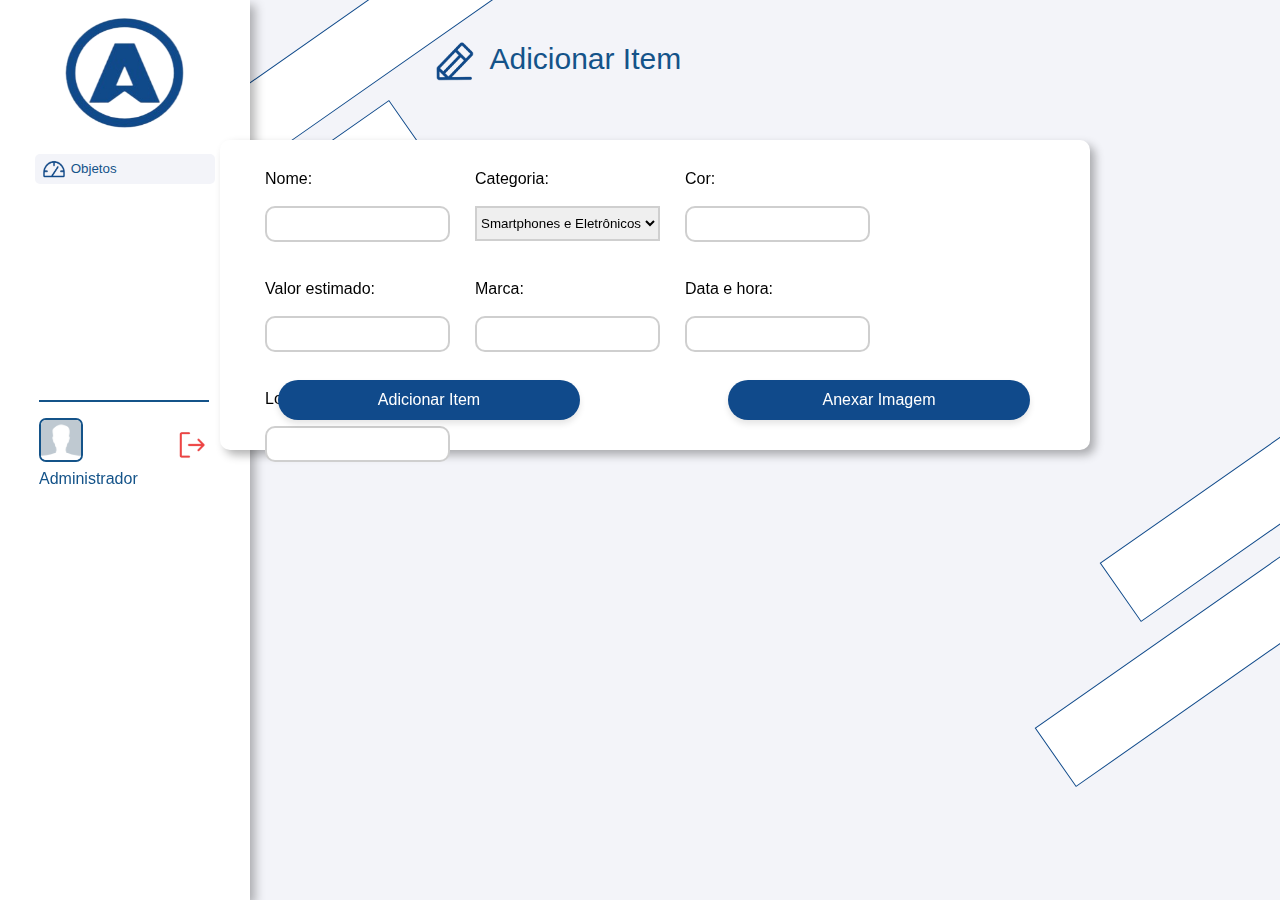
<file: CadastroItem.html>
<!DOCTYPE html>
<html lang="PT-BR">
<head>
    <meta charset="UTF-8">
    <meta name="viewport" content="width=device-width, initial-scale=1.0">
    <title>Home</title>
    <link rel="stylesheet" type="text/css" href="CadastroItem.css" media="screen" />
</head>
<body>    
    <div class="retangulo1"></div>
    <div class="retangulo2"></div>
    <div class="container">
        <div class="retangulo3"></div>
        <div class="retangulo4"></div>
    </div>
    <div class="nav">
        <a href="Home.html">
            <img src="Imagens/Achese3.png" class="divImagemLogo">
        </a>
       <button class="botObjetos"><img src="Imagens/icone.png" class="icone"> Objetos</button>
       <br><br><br><br><br><br><br><br><br><br><br><br><br>
       <div class="retangulo5"></div>
       <br>
       <img src="Imagens/fotoadmin.PNG" class="fotoadmin"> <img src="Imagens/iconsair.png" class="iconsair" alt="sair">
       <br><br>
       <p class="Administrador">Administrador</p>
    </div>
    <div class="textoPag">
        <button class="botaoInvisivel"><img src="Imagens/lapis.png" class="icone2">&nbsp Adicionar Item</button>
    </div>
    
    

    <div class="galeria">
        <Form>
            <div class="Form">
                Nome: <br><br>
                <input type="text" class="FormCriarItem"><br>
            </div>
            <div class="Form">
                Categoria: <br><br>
                <Select class="FormDropDawn">
                    <option value="Smartphones e eletrônicos">Smartphones e Eletrônicos</option>
                    <option value="Materiais e mochilas">Materiais e mochilas</option>
                    <option value="Copos e garrafas">Copos e garrafas</option>
                    <option value="Acessórios">Acessórios</option>
                    <option value="Roupas">Roupas</option>
                    <option value="Carregadores e cabos">Materiais e mochilas</option>
                    <option value="Documentos">Documentos</option>
                    <option value="Outros">Outros</option>

                </Select>
            </div>
            <div class="Form">
                Cor: <br><br>
                <input type="text" class="FormCriarItem"><br>
            </div>
            <div class="Form">
                Valor estimado: <br><br>
                <input type="text" class="FormCriarItem"><br>
            </div>
            <div class="Form">
                Marca: <br><br>
                <input type="text" class="FormCriarItem"><br>
            </div>
            <div class="Form">
                Data e hora: <br><br>
                <input type="datetime" class="FormCriarItem"><br>
            </div>
            <div class="Form">
                Local encontrado: <br><br>
                <input type="text" class="FormCriarItem"><br>
            </div>
        </Form>
    </div>
    <div class="imagemm">
        <a href="" class="botaoimagem">Anexar Imagem</a>
        </div>
    <div class="itemm">
        <a href="Concluido.html" class="botaoitem">Adicionar Item</a>
        </div>
    
    
    
    
</body>
</html>
</file>
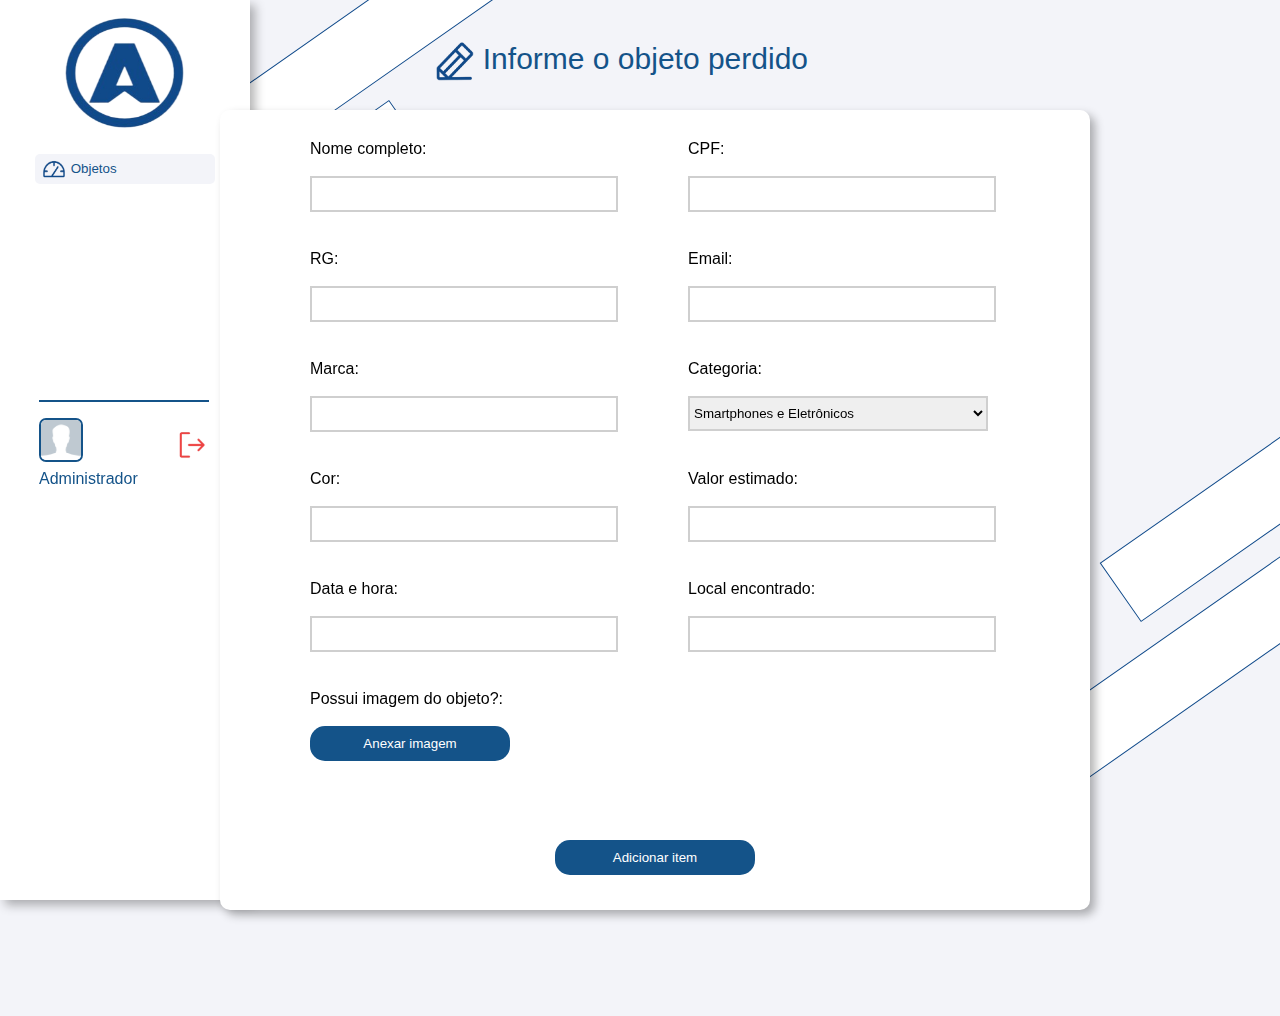
<file: CadastroUsuario.html>
<!DOCTYPE html>
<html lang="PT-BR">
<head>
    <meta charset="UTF-8">
    <meta name="viewport" content="width=device-width, initial-scale=1.0">
    <title>Home</title>
    <link rel="stylesheet" type="text/css" href="CadastroUsuario.css" media="screen" />
</head>
<body>    
    <div class="retangulo1"></div>
    <div class="retangulo2"></div>
    <div class="container">
        <div class="retangulo3"></div>
        <div class="retangulo4"></div>
    </div>
    <div class="nav">
        <a href="Home.html">
            <img src="Imagens/Achese3.png" class="divImagemLogo">
        </a>
       <button class="botObjetos"><img src="Imagens/icone.png" class="icone"> Objetos</button>
       <br><br><br><br><br><br><br><br><br><br><br><br><br>
       <div class="retangulo5"></div>
       <br>
       <img src="Imagens/fotoadmin.PNG" class="fotoadmin"> <img src="Imagens/iconsair.png" class="iconsair" alt="sair">
       <br><br>
       <p class="Administrador">Administrador</p>
    </div>
    <div class="textoPag">
        <button class="botaoInvisivel"><img src="Imagens/lapis.png" class="icone2">&nbspInforme o objeto perdido</button>
    </div>
    
    

    <div class="galeria">
        <Form>
            <div class="Form">
                Nome completo: <br><br>
                <input type="text" class="FormCriarItem"><br>
            </div>
            <div class="Form">
                CPF: <br><br>
                <input type="text" class="FormCriarItem"><br>
            </div>
            <div class="Form">
                RG: <br><br>
                <input type="text" class="FormCriarItem"><br>
            </div>
            <div class="Form">
                Email: <br><br>
                <input type="text" class="FormCriarItem"><br>
            </div>
            <div class="Form">
                Marca: <br><br>
                <input type="text" class="FormCriarItem"><br>
            </div>
            <div class="Form">
                Categoria: <br><br>
                <Select class="FormDropDawn">
                    <option value="Smartphones e eletrônicos">Smartphones e Eletrônicos</option>
                    <option value="Materiais e mochilas">Materiais e mochilas</option>
                    <option value="Copos e garrafas">Copos e garrafas</option>
                    <option value="Acessórios">Acessórios</option>
                    <option value="Roupas">Roupas</option>
                    <option value="Carregadores e cabos">Materiais e mochilas</option>
                    <option value="Documentos">Documentos</option>
                    <option value="Outros">Outros</option>

                </Select>
            </div>
            <div class="Form">
                Cor: <br><br>
                <input type="text" class="FormCriarItem"><br>
            </div>
            <div class="Form">
                Valor estimado: <br><br>
                <input type="text" class="FormCriarItem"><br>
            </div>
            
            <div class="Form">
                Data e hora: <br><br>
                <input type="datetime" class="FormCriarItem"><br>
            </div>
            <div class="Form">
                Local encontrado: <br><br>
                <input type="text" class="FormCriarItem"><br>
            </div>
            <div class="Form">
                Possui imagem do objeto?: <br><br>
                <button class="AnexarImagem">Anexar imagem</button>
            </div>
        </Form>
        <button class="AdicionarItem">Adicionar item</button>
    </div>
    
    
    
    
    
    
</body>
</html>
</file>
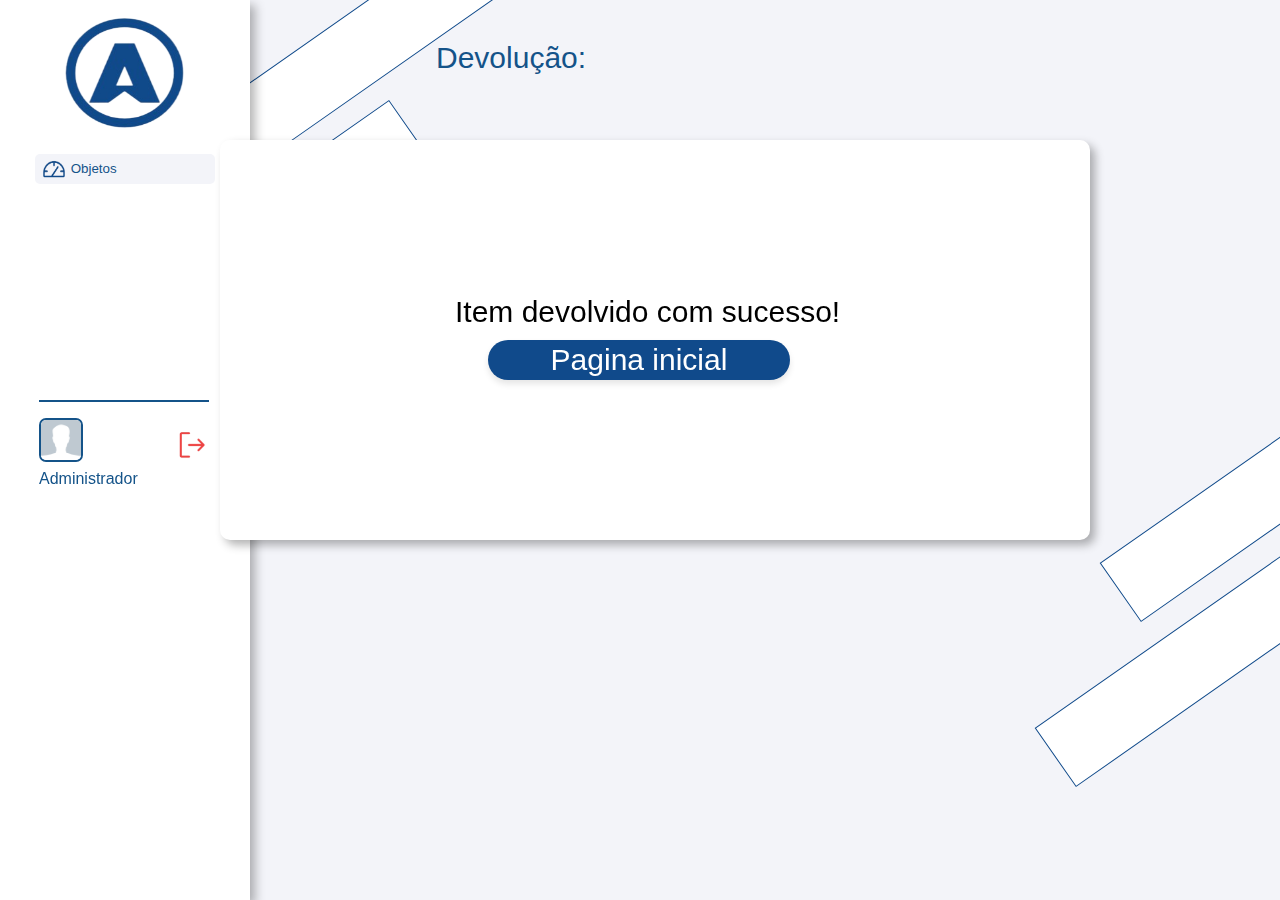
<file: Concluido.html>
<!DOCTYPE html>
<html lang="PT-BR">
<head>
    <meta charset="UTF-8">
    <meta name="viewport" content="width=device-width, initial-scale=1.0">
    <title>Home</title>
    <link rel="stylesheet" type="text/css" href="Concluido.css" media="screen" />
</head>
<body>    
    <div class="retangulo1"></div>
    <div class="retangulo2"></div>
    <div class="container">
        <div class="retangulo3"></div>
        <div class="retangulo4"></div>
    </div>
    <div class="nav">
        <a href="Home.html">
            <img src="Imagens/Achese3.png" class="divImagemLogo">
        </a>
       <button class="botObjetos"><img src="Imagens/icone.png" class="icone"> Objetos</button>
       <br><br><br><br><br><br><br><br><br><br><br><br><br>
       <div class="retangulo5"></div>
       <br>
       <img src="Imagens/fotoadmin.PNG" class="fotoadmin"> <img src="Imagens/iconsair.png" class="iconsair" alt="sair">
       <br><br>
       <p class="Administrador">Administrador</p>
    </div>
    <div class="textoPag">
        <button class="botaoInvisivel">Devolução:</button>
    </div>
    <div class="galeria">
        <p class="labelConcluido"> Item devolvido com sucesso!</p>
        <div class="Homee">
            <a href="Home.html" class="botaohome">Pagina inicial</a>
            </div>
    </div>
    
    
    
    
    
</body>
</html>
</file>
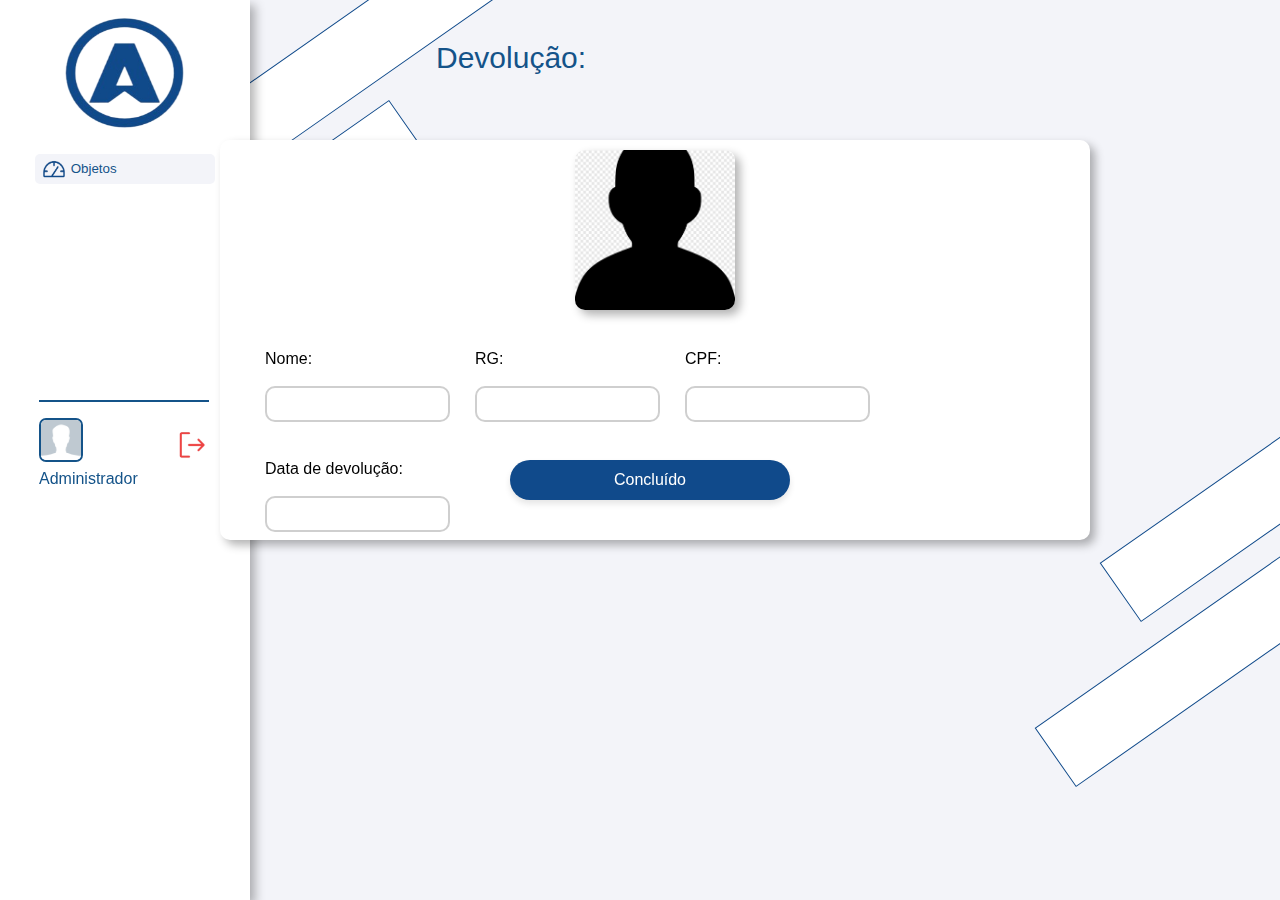
<file: DevolverItem.html>
<!DOCTYPE html>
<html lang="PT-BR">
<head>
    <meta charset="UTF-8">
    <meta name="viewport" content="width=device-width, initial-scale=1.0">
    <title>Home</title>
    <link rel="stylesheet" type="text/css" href="DevolverItem.css" media="screen" />
</head>
<body>    
    <div class="retangulo1"></div>
    <div class="retangulo2"></div>
    <div class="container">
        <div class="retangulo3"></div>
        <div class="retangulo4"></div>
    </div>
    <div class="nav">
        <a href="Home.html">
            <img src="Imagens/Achese3.png" class="divImagemLogo">
        </a>
       <button class="botObjetos"><img src="Imagens/icone.png" class="icone"> Objetos</button>
       <br><br><br><br><br><br><br><br><br><br><br><br><br>
       <div class="retangulo5"></div>
       <br>
       <img src="Imagens/fotoadmin.PNG" class="fotoadmin"> <img src="Imagens/iconsair.png" class="iconsair" alt="sair">
       <br><br>
       <p class="Administrador">Administrador</p>
    </div>
    <div class="textoPag">
        <button class="botaoInvisivel">Devolução:</button>
    </div>
    
    

    <div class="galeria">
        <Form>
            <div class="Form">
                Nome: <br><br>
                <input type="text" class="FormCriarItem"><br>
            </div>
            <div class="Form">
                RG: <br><br>
                <input type="text" class="FormCriarItem"><br>
            </div>
            <div class="Form">
                CPF: <br><br>
                <input type="text" class="FormCriarItem"><br>
            </div>
            <div class="Form">
                Data de devolução: <br><br>
                <input type="text" class="FormCriarItem"><br>
            </div>
        <img src="Imagens/usuario.PNG" class="imagemItem">
        <a href="Concluido.html" class="AnexarImagem">Concluído</button></a>
    </div>
    
    
    
    
    
</body>
</html>
</file>
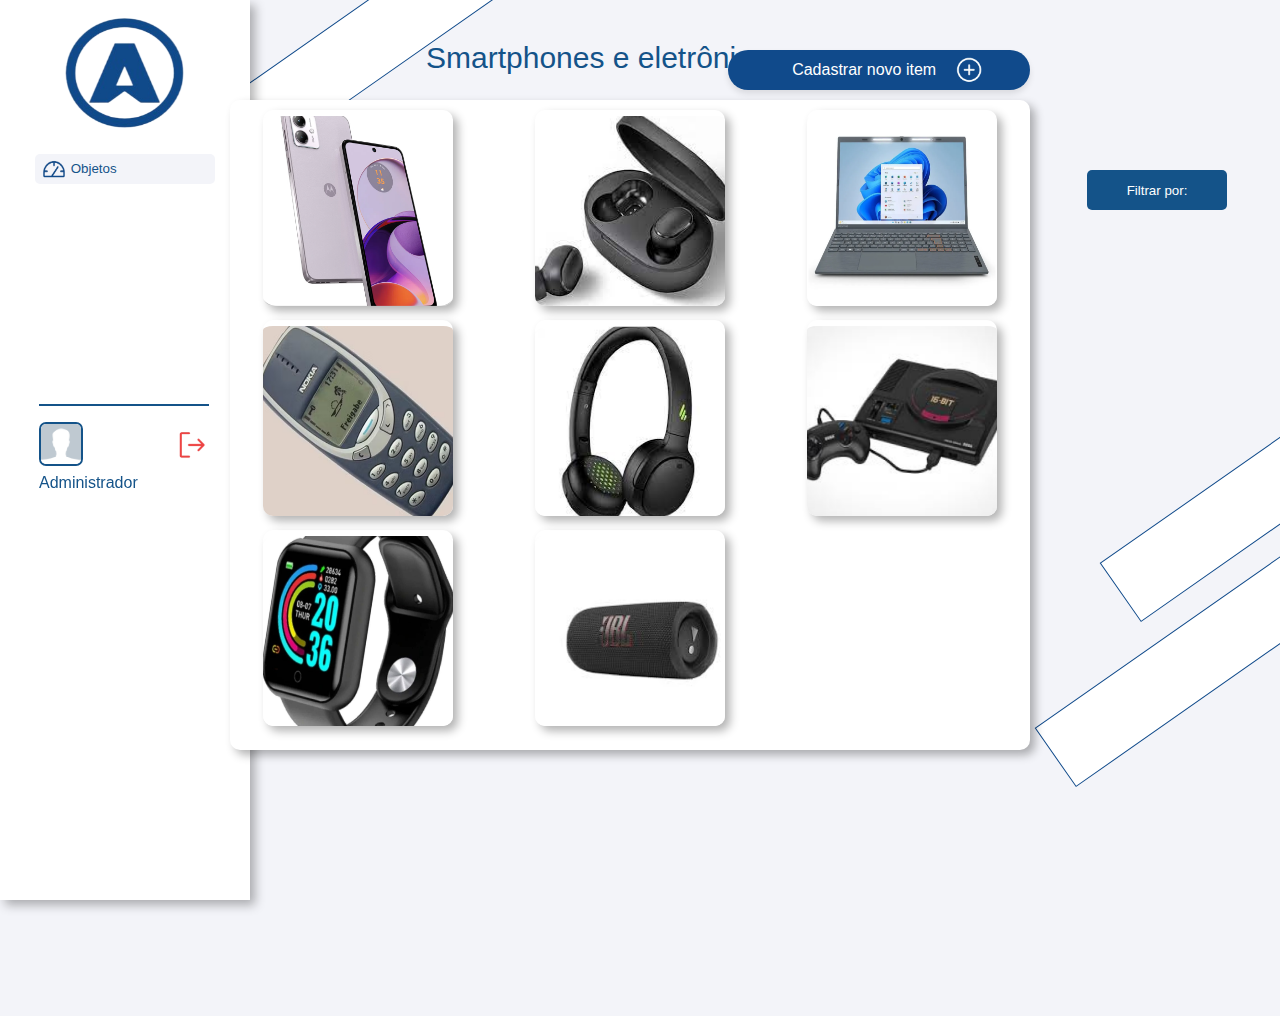
<file: GaleriaItens.html>
<!DOCTYPE html>
<html lang="PT-BR">
<head>
    <meta charset="UTF-8">
    <meta name="viewport" content="width=device-width, initial-scale=1.0">
    <title>Home</title>
    <link rel="stylesheet" type="text/css" href="GaleriaItens.css" media="screen" />
</head>
<body>    
    <div class="retangulo1"></div>
    <div class="retangulo2"></div>
    <div class="container">
        <div class="retangulo3"></div>
        <div class="retangulo4"></div>
    </div>
    <div class="nav">
        <a href="Home.html">
            <img src="Imagens/Achese3.png" class="divImagemLogo">
        </a> 
       <button class="botObjetos"><img src="Imagens/icone.png" class="icone"> Objetos</button>
       <div class="paddingtop">
       <div class="retangulo5"></div>
       <br>
       <img src="Imagens/fotoadmin.PNG" class="fotoadmin"> <img src="Imagens/iconsair.png" class="iconsair" alt="sair">
       <br><br>
       <p class="Administrador">Administrador</p>
        </div>
    </div>
    <div class="textoPag">
        <button class="botaoInvisivel">Smartphones e eletrônicos:</button>
    </div>
    <a href="CadastroItem.html" class="novoItem">&nbsp&nbsp&nbsp&nbspCadastrar novo item &nbsp&nbsp&nbsp<img src="Imagens/icone3.png" class="icone3"></a>
    

    <div class="galeria">
        <a href="VisualizaçãoItem.html">
            <img src="Imagens/Eletronico1.PNG" class="itens">
        </a>
        <a href="VisualizaçãoItem.html">
            <img src="Imagens/Eletronico2.PNG" class="itens">
        </a>
        <a href="VisualizaçãoItem.html">
            <img src="Imagens/Eletronico3.PNG" class="itens">
        </a>
        <a href="VisualizaçãoItem.html">
            <img src="Imagens/Eletronico4.PNG" class="itens">
        </a>
        <a href="VisualizaçãoItem.html">
            <img src="Imagens/Eletronico5.PNG" class="itens">
        </a>
        <a href="VisualizaçãoItem.html">
            <img src="Imagens/Eletronico6.PNG" class="itens">
        </a>
        <a href="VisualizaçãoItem.html">
            <img src="Imagens/Eletronico7.PNG" class="itens">
        </a>
        <a href="VisualizaçãoItem.html">
            <img src="Imagens/Eletronico8.PNG" class="itens">
        </a>
    </div>

    <button class="filtro">Filtrar por:</button>
    
 
    
    
</body>
</html>
</file>
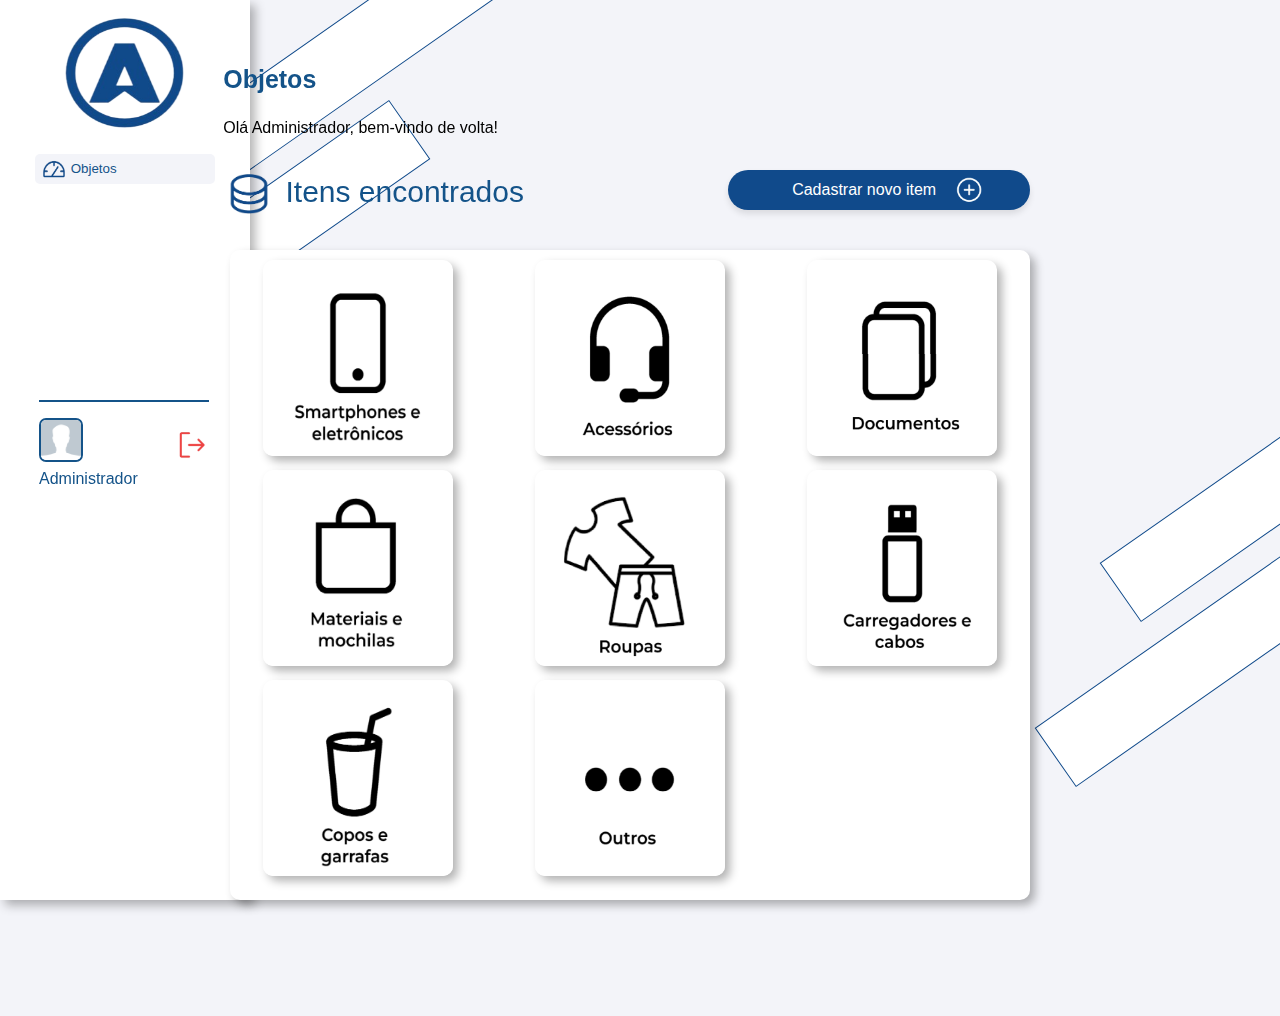
<file: Home.html>
<!DOCTYPE html>
<html lang="PT-BR">
<head>
    <meta charset="UTF-8">
    <meta name="viewport" content="width=device-width, initial-scale=1.0">
    <title>Home</title>
    <link rel="stylesheet" type="text/css" href="Home.css" media="screen" />
</head>
<body>    
    <div class="retangulo1"></div>
    <div class="retangulo2"></div>
    <div class="container">
        <div class="retangulo3"></div>
        <div class="retangulo4"></div>
    </div>
    <div class="nav">
        <a href="Home.html">
            <img src="Imagens/Achese3.png" class="divImagemLogo">
        </a>
       
       <button class="botObjetos"><img src="Imagens/icone.png" class="icone"> Objetos</button>
       <br><br><br><br><br><br><br><br><br><br><br><br><br>
       <div class="retangulo5"></div>
       <br>
       <img src="Imagens/fotoadmin.PNG" class="fotoadmin"> <img src="Imagens/iconsair.png" class="iconsair" alt="sair">
       <br><br>
       <p class="Administrador">Administrador</p>
    </div>
    <div class="textoPag">
        <p class="textoObjetos">
            Objetos
        </p>
        Olá Administrador, bem-vindo de volta!<br><br><br>
        <button class="botaoInvisivel"><img src="Imagens/icone2.png" class="icone2">&nbsp Itens encontrados</button>
    </div>
    <a href="CadastroItem.html" class="novoItem">&nbsp&nbsp&nbsp&nbspCadastrar novo item &nbsp&nbsp&nbsp<img src="Imagens/icone3.png" class="icone3"></a>
    

    <div class="galeria">
        <a href="GaleriaItens.html">
            <img src="Imagens/item1.PNG" class="itens">
        </a>
        <a href="GaleriaItens.html">
            <img src="Imagens/item2.PNG" class="itens">
        </a>
        <a href="GaleriaItens.html">
            <img src="Imagens/item3.PNG" class="itens">
        </a>
        <a href="GaleriaItens.html">
            <img src="Imagens/item4.PNG" class="itens">
        </a>
        <a href="GaleriaItens.html">
            <img src="Imagens/item5.PNG" class="itens">
        </a>
        <a href="GaleriaItens.html">
            <img src="Imagens/item8.PNG" class="itens">
        </a>
        <a href="GaleriaItens.html">
            <img src="Imagens/item7.PNG" class="itens">
        </a>
        <a href="GaleriaItens.html">
            <img src="Imagens/item6.PNG" class="itens">
        </a>

    </div>
    
 
    
    
</body>
</html>
</file>
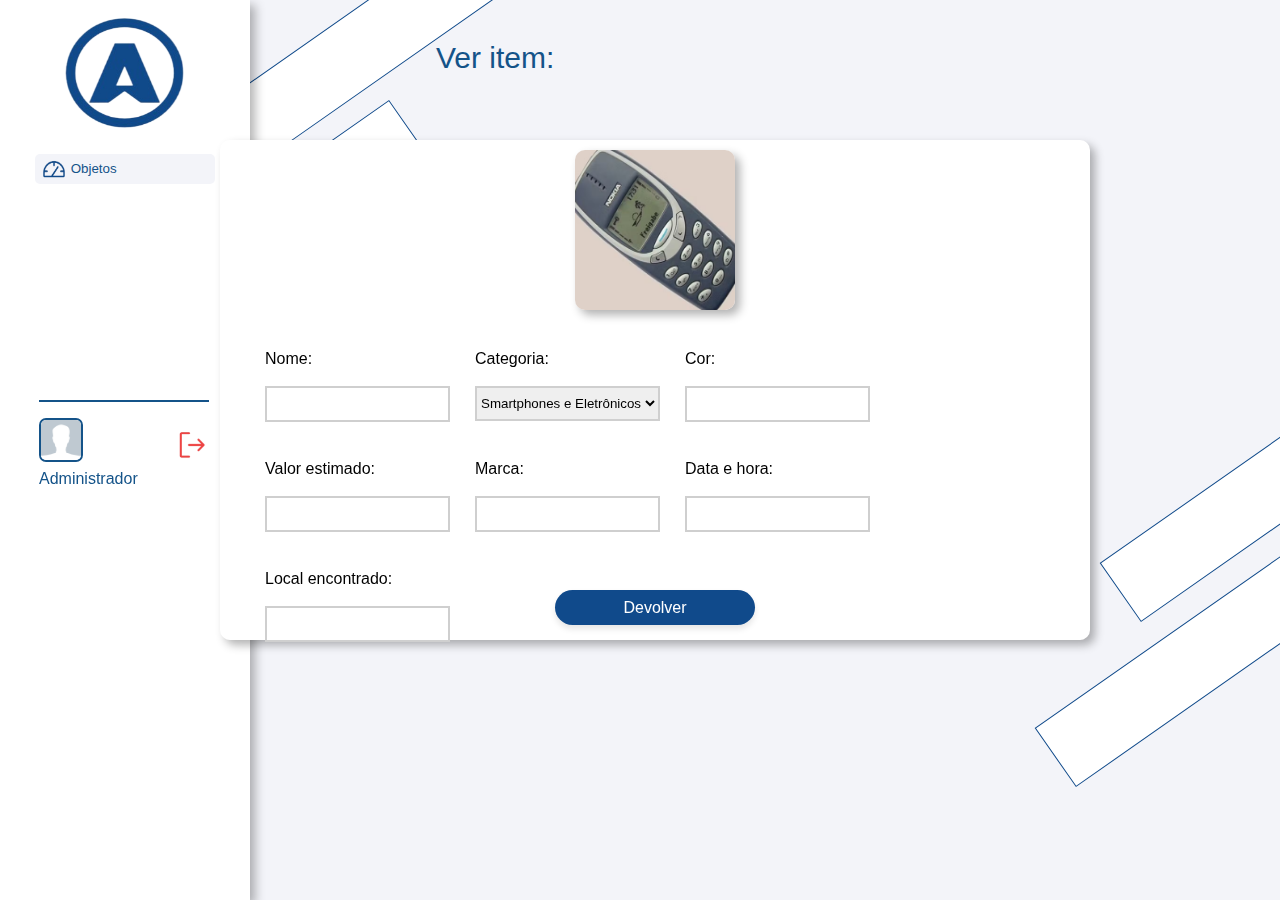
<file: VisualizaçãoItem.html>
<!DOCTYPE html>
<html lang="PT-BR">
<head>
    <meta charset="UTF-8">
    <meta name="viewport" content="width=device-width, initial-scale=1.0">
    <title>Home</title>
    <link rel="stylesheet" type="text/css" href="VisualizaçãoItem.css" media="screen" />
</head>
<body>    
    <div class="retangulo1"></div>
    <div class="retangulo2"></div>
    <div class="container">
        <div class="retangulo3"></div>
        <div class="retangulo4"></div>
    </div>
    <div class="nav">
        <a href="Home.html">
            <img src="Imagens/Achese3.png" class="divImagemLogo">
        </a>
       <button class="botObjetos"><img src="Imagens/icone.png" class="icone"> Objetos</button>
       <br><br><br><br><br><br><br><br><br><br><br><br><br>
       <div class="retangulo5"></div>
       <br>
       <img src="Imagens/fotoadmin.PNG" class="fotoadmin"> <img src="Imagens/iconsair.png" class="iconsair" alt="sair">
       <br><br>
       <p class="Administrador">Administrador</p>
    </div>
    <div class="textoPag">
        <button class="botaoInvisivel"> Ver item:</button>
    </div>
    
    

    <div class="galeria">
        <Form>
            <div class="Form">
                Nome: <br><br>
                <input type="text" class="FormCriarItem"><br>
            </div>
            <div class="Form">
                Categoria: <br><br>
                <Select class="FormDropDawn">
                    <option value="Smartphones e eletrônicos">Smartphones e Eletrônicos</option>
                    <option value="Materiais e mochilas">Materiais e mochilas</option>
                    <option value="Copos e garrafas">Copos e garrafas</option>
                    <option value="Acessórios">Acessórios</option>
                    <option value="Roupas">Roupas</option>
                    <option value="Carregadores e cabos">Materiais e mochilas</option>
                    <option value="Documentos">Documentos</option>
                    <option value="Outros">Outros</option>

                </Select>
            </div>
            <div class="Form">
                Cor: <br><br>
                <input type="text" class="FormCriarItem"><br>
            </div>
            <div class="Form">
                Valor estimado: <br><br>
                <input type="text" class="FormCriarItem"><br>
            </div>
            <div class="Form">
                Marca: <br><br>
                <input type="text" class="FormCriarItem"><br>
            </div>
            <div class="Form">
                Data e hora: <br><br>
                <input type="datetime" class="FormCriarItem"><br>
            </div>
            <div class="Form">
                Local encontrado: <br><br>
                <input type="text" class="FormCriarItem"><br>
            </div>
        </Form>
        <img src="Imagens/Eletronico2.PNG" class="imagemItem">
        <a href="DevolverItem.html" class="AnexarImagem">Devolver</a>
    </div>
    
    
    
    
    
</body>
</html>
</file>
<file: CadastroItem.css>
body {
    background-color: rgba(243, 244, 249, 1);
    overflow-x: hidden;
    overflow-y: hidden;
    font-family: "Montserrat", sans-serif;
  }
.imagemLogo {
    height: 200px;
    width: 300px;

}

.divImagemLogo{
    height: 150px;
    width: 250px;


}


.retangulo1 {
    width: 70px; 
    height: 500px; 
    background-color: white; 
    transform: rotate(235deg);
    position: absolute;
    border: 1px;
    border-style: solid;
    border-color: rgb(16, 74, 139);
    top: -150px;
    left: 250px;
}
.retangulo2{
    width: 70px; 
    height: 300px; 
    background-color: white; 
    transform: rotate(235deg);
    position: absolute;
    border: 1px;
    border-style: solid;
    border-color: rgb(16, 74, 139);
    top:65px;
    left: 250px;

}
.logo2{
    position: absolute;
    top: 0;
    right: 0;
    width: 150px;
}
.ImagemNome{
    width: 150px;
}

.ret1{
    background-color: rgb(122, 122, 128);
    width: 70px;
    height: 2px;
    top: 310px;
    
    position: absolute;
}
.ret2{
    background-color: rgb(122, 122, 128);
    width: 70px;
    height: 2px;
    top: 310px;
    left: 232px;
    position: absolute;
}

.retangulo3{
    width: 70px; 
    height: 300px; 
    background-color: white; 
    transform: rotate(235deg);
    position: absolute;
    border: 1px;
    border-style: solid;
    border-color: rgb(16, 74, 139);
    top:355px;
    right: 0;

}
.retangulo4{
    width: 70px; 
    height: 300px; 
    background-color: white; 
    transform: rotate(235deg);
    position: absolute;
    border: 1px;
    border-style: solid;
    border-color: rgb(16, 74, 139);
    top:520px;
    right: 65px;
}

.nav{
    position: fixed;
    top: 0;
    left: 0;
    height: 100vh; /* Altura igual à altura da viewport */
    width: 250px; /* Largura do retângulo */
    background-color: white;
    text-align: center;
    box-shadow: 5px 5px 10px rgba(0, 0, 0, 0.3);
    align-items: center;
}
.botObjetos{
    width: 180px;
    border-radius: 5px;
    height: 30px;
    text-align: left;
    background-color: rgba(243, 244, 249, 1);
    color: rgb(20, 83, 137);
    cursor: pointer;
    border: none;
    
}
.icone{
    height: 20px;
    width: 26px;
    vertical-align: middle;
}
.textoPag{
    top: 40px;
    left: 430px;
    position: absolute;
}

.textoObjetos{
    font-size: 25px;
    color: rgb(20, 83, 137);
    font-weight:600;
}
.icone2{
    height: 40px;
    vertical-align: middle;
}
.botaoInvisivel{
    border-radius: 5px;
    height: 30px;
    text-align: left;
    background-color: rgba(243, 244, 249, 1);
    color: rgb(20, 83, 137);
    border: none;
    font-size: 30px;
    background-color: rgba(0, 0, 0,0);
}
.botaoimagem {
    right: 250px;
    height: 35px;
    position: absolute;
    top: 380px;
    background-color: rgb(16, 74, 139);
    width: 302px;
    height: 40px;
    color: white;
    display: flex;
    align-items: center;
    justify-content: center;
    text-align: none;
    border-radius: 20px; /* Arredonda as bordas do botão */
    box-shadow: 0px 4px 6px rgba(0, 0, 0, 0.1); /* Adiciona sombra ao botão */
    transition: all 0.3s ease; /* Adiciona uma transição suave */
    text-decoration: none;
    cursor: pointer;
}
/* Efeito de hover */

.botaoimagem:hover {
    background-color: #82a5c5; /* Altera a cor de fundo quando o cursor passa por cima */
}

/* Efeito de clique */
.botaoimagem:active {
    background-color: #00060c; /* Altera a cor de fundo quando o botão é clicado */
}
.icone3{
    height: 30px;
    vertical-align: middle
}
.galeria{
    position: absolute;
    background-color: white;
    right: 190px;
    width: 870px;
    height: 310px;
    top: 140px;
    text-align: left;
    border-radius: 10px;
    box-shadow: 5px 5px 10px rgba(0, 0, 0, 0.3);
}
.itens{
    width: 190px;
    height: 190px;
    border-radius: 10px;
    box-shadow: 5px 5px 10px rgba(0, 0, 0, 0.3);
    padding-top: 6px;
    cursor: pointer;
    margin-top: 10px;
}
.retangulo5{
    height: 2px;
    background-color:  rgb(20, 83, 137);
    width: 170px;
    left: 39px;
    position: fixed;
    
}
.fotoadmin{
    border-radius: 7px;
    height: 40px;
    width: 40px;
    border: 2px solid rgb(20, 83, 137);
    position: fixed;
    left: 39px;
}
.iconsair{
    position: fixed;
    top: 430px;
    height: 30px;
    width: 30px;
    cursor: pointer;
    left: 177px;

}
.Administrador{
    position: fixed;
    left: 39px;
    color:  rgb(20, 83, 137);
}
.Form{
    padding-left: 25px;
    padding-top: 10px;
    height: 100px;
}
.FormCriarItem{
    height: 30px;
    border-radius: 10px;
}
Form{
    display: flex;
    flex-direction: row;
    flex-wrap: wrap;
    padding: 20px;
}
.FormDropDawn{
    height: 35px;
    border: 2px solid rgb(207, 207, 207);
}
input{
    border: 2px solid rgb(207, 207, 207);
}
.botaoitem {
    right: 700px;
    height: 35px;
    position: absolute;
    top: 380px;
    background-color: rgb(16, 74, 139);
    width: 302px;
    height: 40px;
    color: white;
    display: flex;
    align-items: center;
    justify-content: center;
    text-align: none;
    border-radius: 20px; /* Arredonda as bordas do botão */
    box-shadow: 0px 4px 6px rgba(0, 0, 0, 0.1); /* Adiciona sombra ao botão */
    transition: all 0.3s ease; /* Adiciona uma transição suave */
    text-decoration: none;
    cursor: pointer;
}
/* Efeito de hover */

.botaoitem:hover {
    background-color: #82a5c5; /* Altera a cor de fundo quando o cursor passa por cima */
}

/* Efeito de clique */
.botaoitem:active {
    background-color: #00060c; /* Altera a cor de fundo quando o botão é clicado */
}
</file>
<file: CadastroUsuario.css>
body {
    background-color: rgba(243, 244, 249, 1);
    overflow-x: hidden;
    font-family: "Montserrat", sans-serif;
    height: 1000px;
  }
.imagemLogo {
    height: 200px;
    width: 300px;

}

.divImagemLogo{
    height: 150px;
    width: 250px;
}
.retangulo1 {
    width: 70px; 
    height: 500px; 
    background-color: white; 
    transform: rotate(235deg);
    position: absolute;
    border: 1px;
    border-style: solid;
    border-color: rgb(16, 74, 139);
    top: -150px;
    left: 250px;
}
.retangulo2{
    width: 70px; 
    height: 300px; 
    background-color: white; 
    transform: rotate(235deg);
    position: absolute;
    border: 1px;
    border-style: solid;
    border-color: rgb(16, 74, 139);
    top:65px;
    left: 250px;
}
.logo2{
    position: absolute;
    top: 0;
    right: 0;
    width: 150px;
}
.ImagemNome{
    width: 150px;
}
.ret1{
    background-color: rgb(122, 122, 128);
    width: 70px;
    height: 2px;
    top: 310px;
    
    position: absolute;
}
.ret2{
    background-color: rgb(122, 122, 128);
    width: 70px;
    height: 2px;
    top: 310px;
    left: 232px;
    position: absolute;
}
.retangulo3{
    width: 70px; 
    height: 300px; 
    background-color: white; 
    transform: rotate(235deg);
    position: absolute;
    border: 1px;
    border-style: solid;
    border-color: rgb(16, 74, 139);
    top:355px;
    right: 0;
}
.retangulo4{
    width: 70px; 
    height: 300px; 
    background-color: white; 
    transform: rotate(235deg);
    position: absolute;
    border: 1px;
    border-style: solid;
    border-color: rgb(16, 74, 139);
    top:520px;
    right: 65px;
}

.nav{
    position: fixed;
    top: 0;
    left: 0;
    height: 100vh; /* Altura igual à altura da viewport */
    width: 250px; /* Largura do retângulo */
    background-color: white;
    text-align: center;
    box-shadow: 5px 5px 10px rgba(0, 0, 0, 0.3);
    align-items: center;
}
.botObjetos{
    width: 180px;
    border-radius: 5px;
    height: 30px;
    text-align: left;
    background-color: rgba(243, 244, 249, 1);
    color: rgb(20, 83, 137);
    cursor: pointer;
    border: none;
    
}
.icone{
    height: 20px;
    width: 26px;
    vertical-align: middle;
}
.textoPag{
    top: 40px;
    left: 430px;
    position: absolute;
}

.textoObjetos{
    font-size: 25px;
    color: rgb(20, 83, 137);
    font-weight:600;
}
.icone2{
    height: 40px;
    vertical-align: middle;
}
.botaoInvisivel{
    border-radius: 5px;
    height: 30px;
    text-align: left;
    background-color: rgba(243, 244, 249, 1);
    color: rgb(20, 83, 137);
    border: none;
    font-size: 30px;
    background-color: rgba(0, 0, 0,0);
}
.AnexarImagem{
    height: 35px;
    position: absolute;
    width: 200px;
    border-radius: 15px;
    color: white;
    background-color:  rgb(20, 83, 137);
    border: none;
    cursor: pointer;
    text-align: center;


}
.icone3{
    height: 30px;
    vertical-align: middle
}
.galeria{
    position: absolute;
    background-color: white;
    right: 190px;
    width: 870px;
    height: 800px;
    top: 110px;
    text-align: left;
    border-radius: 10px;
    box-shadow: 5px 5px 10px rgba(0, 0, 0, 0.3);
}
.itens{
    width: 190px;
    height: 190px;
    border-radius: 10px;
    box-shadow: 5px 5px 10px rgba(0, 0, 0, 0.3);
    padding-top: 6px;
    cursor: pointer;
    margin-top: 10px;
}
.retangulo5{
    height: 2px;
    background-color:  rgb(20, 83, 137);
    width: 170px;
    left: 39px;
    position: fixed;
    
}
.fotoadmin{
    border-radius: 7px;
    height: 40px;
    width: 40px;
    border: 2px solid rgb(20, 83, 137);
    position: fixed;
    left: 39px;
}
.iconsair{
    position: fixed;
    top: 430px;
    height: 30px;
    width: 30px;
    cursor: pointer;
    left: 177px;

}
.Administrador{
    position: fixed;
    left: 39px;
    color:  rgb(20, 83, 137);
}
.Form{
    padding-left: 70px;
    padding-top: 10px;
    height: 100px;
}
.FormCriarItem{
    height: 30px;
    width: 300px;
}
Form{
    display: flex;
    flex-direction: row;
    flex-wrap: wrap;
    padding: 20px;
}
.FormDropDawn{
    width: 300px;
    height: 35px;
    border: 2px solid rgb(207, 207, 207);
}
input{
    border: 2px solid rgb(207, 207, 207);
}
.AdicionarItem{
    left: 335px;
    height: 35px;
    position: absolute;
    width: 200px;
    top: 730px;
    border-radius: 15px;
    color: white;
    background-color:  rgb(20, 83, 137);
    border: none;
    cursor: pointer;
    text-align: center;
}
</file>
<file: Concluido.css>
body {
    background-color: rgba(243, 244, 249, 1);
    overflow-x: hidden;
    overflow-y: hidden;
    font-family: "Montserrat", sans-serif;
  }
.imagemLogo {
    height: 200px;
    width: 300px;

}

.divImagemLogo{
    height: 150px;
    width: 250px;


}


.retangulo1 {
    width: 70px; 
    height: 500px; 
    background-color: white; 
    transform: rotate(235deg);
    position: absolute;
    border: 1px;
    border-style: solid;
    border-color: rgb(16, 74, 139);
    top: -150px;
    left: 250px;
}
.retangulo2{
    width: 70px; 
    height: 300px; 
    background-color: white; 
    transform: rotate(235deg);
    position: absolute;
    border: 1px;
    border-style: solid;
    border-color: rgb(16, 74, 139);
    top:65px;
    left: 250px;

}
.logo2{
    position: absolute;
    top: 0;
    right: 0;
    width: 150px;
}
.ImagemNome{
    width: 150px;
}

.ret1{
    background-color: rgb(122, 122, 128);
    width: 70px;
    height: 2px;
    top: 310px;
    
    position: absolute;
}
.ret2{
    background-color: rgb(122, 122, 128);
    width: 70px;
    height: 2px;
    top: 310px;
    left: 232px;
    position: absolute;
}

.retangulo3{
    width: 70px; 
    height: 300px; 
    background-color: white; 
    transform: rotate(235deg);
    position: absolute;
    border: 1px;
    border-style: solid;
    border-color: rgb(16, 74, 139);
    top:355px;
    right: 0;

}
.retangulo4{
    width: 70px; 
    height: 300px; 
    background-color: white; 
    transform: rotate(235deg);
    position: absolute;
    border: 1px;
    border-style: solid;
    border-color: rgb(16, 74, 139);
    top:520px;
    right: 65px;
}

.nav{
    position: fixed;
    top: 0;
    left: 0;
    height: 100vh; /* Altura igual à altura da viewport */
    width: 250px; /* Largura do retângulo */
    background-color: white;
    text-align: center;
    box-shadow: 5px 5px 10px rgba(0, 0, 0, 0.3);
    align-items: center;
}
.botObjetos{
    width: 180px;
    border-radius: 5px;
    height: 30px;
    text-align: left;
    background-color: rgba(243, 244, 249, 1);
    color: rgb(20, 83, 137);
    cursor: pointer;
    border: none;
    
}
.icone{
    height: 20px;
    width: 26px;
    vertical-align: middle;
}
.textoPag{
    top: 40px;
    left: 430px;
    position: absolute;
}

.textoObjetos{
    font-size: 25px;
    color: rgb(20, 83, 137);
    font-weight:600;
}
.icone2{
    height: 40px;
    vertical-align: middle;
}
.botaoInvisivel{
    border-radius: 5px;
    height: 30px;
    text-align: left;
    background-color: rgba(243, 244, 249, 1);
    color: rgb(20, 83, 137);
    border: none;
    font-size: 30px;
    background-color: rgba(0, 0, 0,0);
}
.botaohome {
    right: 300px;
    height: 35px;
    position: absolute;
    top: 200px;
    background-color: rgb(16, 74, 139);
    width: 302px;
    height: 40px;
    color: white;
    display: flex;
    align-items: center;
    justify-content: center;
    text-align: none;
    border-radius: 20px; /* Arredonda as bordas do botão */
    box-shadow: 0px 4px 6px rgba(0, 0, 0, 0.1); /* Adiciona sombra ao botão */
    transition: all 0.3s ease; /* Adiciona uma transição suave */
    text-decoration: none;
    cursor: pointer;
}
/* Efeito de hover */

.botaohome:hover {
    background-color: #82a5c5; /* Altera a cor de fundo quando o cursor passa por cima */
}

/* Efeito de clique */
.botaohome:active {
    background-color: #00060c; /* Altera a cor de fundo quando o botão é clicado */
}
.icone3{
    height: 30px;
    vertical-align: middle
}
.galeria{
    position: absolute;
    background-color: white;
    right: 190px;
    width: 870px;
    height: 400px;
    top: 140px;
    text-align: left;
    border-radius: 10px;
    box-shadow: 5px 5px 10px rgba(0, 0, 0, 0.3);
    font-size: 30px;
}
.itens{
    width: 190px;
    height: 190px;
    border-radius: 10px;
    box-shadow: 5px 5px 10px rgba(0, 0, 0, 0.3);
    padding-top: 6px;
    cursor: pointer;
    margin-top: 10px;
}
.retangulo5{
    height: 2px;
    background-color:  rgb(20, 83, 137);
    width: 170px;
    left: 39px;
    position: fixed;
    
}
.fotoadmin{
    border-radius: 7px;
    height: 40px;
    width: 40px;
    border: 2px solid rgb(20, 83, 137);
    position: fixed;
    left: 39px;
}
.iconsair{
    position: fixed;
    top: 430px;
    height: 30px;
    width: 30px;
    cursor: pointer;
    left: 177px;

}
.Administrador{
    position: fixed;
    left: 39px;
    color:  rgb(20, 83, 137);
}
.Form{
    padding-left: 25px;
    padding-top: 10px;
    height: 100px;
}
.FormCriarItem{
    height: 30px;
}
Form{
    display: flex;
    flex-direction: row;
    flex-wrap: wrap;
    padding: 20px;
    padding-top: 200px;
}
.FormDropDawn{
    height: 35px;
    border: 2px solid rgb(207, 207, 207);
}
input{
    border: 2px solid rgb(207, 207, 207);
}
.imagemItem{
    width: 160px;
    height: 160px;
    border-radius: 10px;
    box-shadow: 5px 5px 10px rgba(0, 0, 0, 0.3);
    cursor: pointer;
    top: 10px;
    position: absolute;
    right: 355px;
}
.labelConcluido{
    font-size: 30px;
    width: 400px;
    padding-top: 125px;
    padding-left: 235px;
}
</file>
<file: DevolverItem.css>
body {
    background-color: rgba(243, 244, 249, 1);
    overflow-x: hidden;
    overflow-y: hidden;
    font-family: "Montserrat", sans-serif;
  }
.imagemLogo {
    height: 200px;
    width: 300px;

}

.divImagemLogo{
    height: 150px;
    width: 250px;


}


.retangulo1 {
    width: 70px; 
    height: 500px; 
    background-color: white; 
    transform: rotate(235deg);
    position: absolute;
    border: 1px;
    border-style: solid;
    border-color: rgb(16, 74, 139);
    top: -150px;
    left: 250px;
}
.retangulo2{
    width: 70px; 
    height: 300px; 
    background-color: white; 
    transform: rotate(235deg);
    position: absolute;
    border: 1px;
    border-style: solid;
    border-color: rgb(16, 74, 139);
    top:65px;
    left: 250px;

}
.logo2{
    position: absolute;
    top: 0;
    right: 0;
    width: 150px;
}
.ImagemNome{
    width: 150px;
}

.ret1{
    background-color: rgb(122, 122, 128);
    width: 70px;
    height: 2px;
    top: 310px;
    
    position: absolute;
}
.ret2{
    background-color: rgb(122, 122, 128);
    width: 70px;
    height: 2px;
    top: 310px;
    left: 232px;
    position: absolute;
}

.retangulo3{
    width: 70px; 
    height: 300px; 
    background-color: white; 
    transform: rotate(235deg);
    position: absolute;
    border: 1px;
    border-style: solid;
    border-color: rgb(16, 74, 139);
    top:355px;
    right: 0;

}
.retangulo4{
    width: 70px; 
    height: 300px; 
    background-color: white; 
    transform: rotate(235deg);
    position: absolute;
    border: 1px;
    border-style: solid;
    border-color: rgb(16, 74, 139);
    top:520px;
    right: 65px;
}

.nav{
    position: fixed;
    top: 0;
    left: 0;
    height: 100vh; /* Altura igual à altura da viewport */
    width: 250px; /* Largura do retângulo */
    background-color: white;
    text-align: center;
    box-shadow: 5px 5px 10px rgba(0, 0, 0, 0.3);
    align-items: center;
}
.botObjetos{
    width: 180px;
    border-radius: 5px;
    height: 30px;
    text-align: left;
    background-color: rgba(243, 244, 249, 1);
    color: rgb(20, 83, 137);
    cursor: pointer;
    border: none;
    
}
.icone{
    height: 20px;
    width: 26px;
    vertical-align: middle;
}
.textoPag{
    top: 40px;
    left: 430px;
    position: absolute;
}

.textoObjetos{
    font-size: 25px;
    color: rgb(20, 83, 137);
    font-weight:600;
}
.icone2{
    height: 40px;
    vertical-align: middle;
}
.botaoInvisivel{
    border-radius: 5px;
    height: 30px;
    text-align: left;
    background-color: rgba(243, 244, 249, 1);
    color: rgb(20, 83, 137);
    border: none;
    font-size: 30px;
    background-color: rgba(0, 0, 0,0);
}
.AnexarImagem{
    right: 300px;
    height: 35px;
    position: absolute;
    top: 320px;
    background-color: rgb(16, 74, 139);
    width: 280px;
    height: 40px;
    color: white;
    display: flex;
    align-items: center;
    justify-content: center;
    text-align: none;
    border-radius: 20px; /* Arredonda as bordas do botão */
    box-shadow: 0px 4px 6px rgba(0, 0, 0, 0.1); /* Adiciona sombra ao botão */
    transition: all 0.3s ease; /* Adiciona uma transição suave */
    text-decoration: none;
    cursor: pointer;
}
/* Efeito de hover */

.AnexarImagem:hover {
    background-color: #82a5c5; /* Altera a cor de fundo quando o cursor passa por cima */
}

/* Efeito de clique */
.AnexarImagem:active {
    background-color: #00060c; /* Altera a cor de fundo quando o botão é clicado */
}

.icone3{
    height: 30px;
    vertical-align: middle
}
.galeria{
    position: absolute;
    background-color: white;
    right: 190px;
    width: 870px;
    height: 400px;
    top: 140px;
    text-align: left;
    border-radius: 10px;
    box-shadow: 5px 5px 10px rgba(0, 0, 0, 0.3);
}
.itens{
    width: 190px;
    height: 190px;
    border-radius: 10px;
    box-shadow: 5px 5px 10px rgba(0, 0, 0, 0.3);
    padding-top: 6px;
    cursor: pointer;
    margin-top: 10px;
}
.retangulo5{
    height: 2px;
    background-color:  rgb(20, 83, 137);
    width: 170px;
    left: 39px;
    position: fixed;
    
}
.fotoadmin{
    border-radius: 7px;
    height: 40px;
    width: 40px;
    border: 2px solid rgb(20, 83, 137);
    position: fixed;
    left: 39px;
}
.iconsair{
    position: fixed;
    top: 430px;
    height: 30px;
    width: 30px;
    cursor: pointer;
    left: 177px;

}
.Administrador{
    position: fixed;
    left: 39px;
    color:  rgb(20, 83, 137);
}
.Form{
    padding-left: 25px;
    padding-top: 10px;
    height: 100px;
}
.FormCriarItem{
    height: 30px;
    border-radius: 10px;
}
Form{
    display: flex;
    flex-direction: row;
    flex-wrap: wrap;
    padding: 20px;
    padding-top: 200px;
}
.FormDropDawn{
    height: 35px;
    border: 2px solid rgb(207, 207, 207);
}
input{
    border: 2px solid rgb(207, 207, 207);
}
.imagemItem{
    width: 160px;
    height: 160px;
    border-radius: 10px;
    box-shadow: 5px 5px 10px rgba(0, 0, 0, 0.3);
    cursor: pointer;
    top: 10px;
    position: absolute;
    right: 355px;
}
</file>
<file: GaleriaItens.css>
body {
    background-color: rgba(243, 244, 249, 1);
    height: 1000px;
    overflow-x: hidden;
    font-family: "Montserrat", sans-serif;
  }
.imagemLogo {
    height: 200px;
    width: 300px;

}

.divImagemLogo{
    height: 150px;
    width: 250px;
;

}


.retangulo1 {
    width: 70px; 
    height: 500px; 
    background-color: white; 
    transform: rotate(235deg);
    position: absolute;
    border: 1px;
    border-style: solid;
    border-color: rgb(16, 74, 139);
    top: -150px;
    left: 250px;
}
.retangulo2{
    width: 70px; 
    height: 300px; 
    background-color: white; 
    transform: rotate(235deg);
    position: absolute;
    border: 1px;
    border-style: solid;
    border-color: rgb(16, 74, 139);
    top:65px;
    left: 250px;

}
.logo2{
    position: absolute;
    top: 0;
    right: 0;
    width: 150px;
}
.ImagemNome{
    width: 150px;
}

.ret1{
    background-color: rgb(122, 122, 128);
    width: 70px;
    height: 2px;
    top: 310px;
    
    position: absolute;
}
.ret2{
    background-color: rgb(122, 122, 128);
    width: 70px;
    height: 2px;
    top: 310px;
    left: 232px;
    position: absolute;
}

.retangulo3{
    width: 70px; 
    height: 300px; 
    background-color: white; 
    transform: rotate(235deg);
    position: absolute;
    border: 1px;
    border-style: solid;
    border-color: rgb(16, 74, 139);
    top:355px;
    right: 0;

}
.retangulo4{
    width: 70px; 
    height: 300px; 
    background-color: white; 
    transform: rotate(235deg);
    position: absolute;
    border: 1px;
    border-style: solid;
    border-color: rgb(16, 74, 139);
    top:520px;
    right: 65px;
}

.nav{
    position: fixed;
    top: 0;
    left: 0;
    height: 100vh; /* Altura igual à altura da viewport */
    width: 250px; /* Largura do retângulo */
    background-color: white;
    text-align: center;
    box-shadow: 5px 5px 10px rgba(0, 0, 0, 0.3);
    align-items: center;
}
.botObjetos{
    width: 180px;
    border-radius: 5px;
    height: 30px;
    text-align: left;
    background-color: rgba(243, 244, 249, 1);
    color: rgb(20, 83, 137);
    cursor: pointer;
    border: none;

    
}
.icone{
    height: 20px;
    width: 26px;
    vertical-align: middle;
}
.textoPag{
    top: 40px;
    left: 420px;
    position: absolute;
}

.textoObjetos{
    font-size: 25px;
    color: rgb(20, 83, 137);
    font-weight:600;
}
.icone2{
    height: 40px;
    vertical-align: middle;
}
.botaoInvisivel{
    border-radius: 5px;
    height: 30px;
    text-align: left;
    background-color: rgba(243, 244, 249, 1);
    color: rgb(20, 83, 137);
    border: none;
    font-size: 30px;
    background-color: rgba(0, 0, 0,0);
}
.novoItem{
    right: 250px;
    height: 40px;
    position: absolute;
    width: 200px;
    top: 40px;
    border-radius: 15px;
    color: white;
    background-color:  rgb(20, 83, 137);
    border: none;
    cursor: pointer;


}
.icone3{
    height: 30px;
    vertical-align: middle
}
.galeria{
        position: absolute;
        background-color: white;
        right: 250px;
        width: 800px;
        height: 650px;
        top: 100px;
        column-count: 3;
        text-align: center;
        border-radius: 10px;
        box-shadow: 5px 5px 10px rgba(0, 0, 0, 0.3);
}
.filtro{
    right: 53px;
    height: 40px;
    position: absolute;
    width: 140px;
    top: 170px;
    border-radius: 5px;
    color: white;
    background-color:  rgb(20, 83, 137);
    border: none;
    cursor: pointer;
}
.itens{
    width: 190px;
    height: 190px;
    border-radius: 10px;
    box-shadow: 5px 5px 10px rgba(0, 0, 0, 0.3);
    padding-top: 6px;
    cursor: pointer;
    margin-top: 10px;
}

.itens:hover {
    scale: 1.1;
}
.retangulo5{
    height: 2px;
    background-color:  rgb(20, 83, 137);
    width: 170px;
    left: 39px;
    position: fixed;

    
}
.fotoadmin{
    border-radius: 7px;
    height: 40px;
    width: 40px;
    border: 2px solid rgb(20, 83, 137);
    position: fixed;
    left: 39px;
}
.iconsair{
    position: fixed;
    top: 430px;
    height: 30px;
    width: 30px;
    cursor: pointer;
    left: 177px;

}
.Administrador{
    position: fixed;
    left: 39px;
    color:  rgb(20, 83, 137);
}
.paddingtop{
    padding-top: 220px;
}

.novoItem {
    right: 250px;
    height: 40px;
    position: absolute;
    top: 50px;
    background-color: rgb(16, 74, 139);
    width: 302px;
    height: 40px;
    color: white;
    display: flex;
    align-items: center;
    justify-content: center;
    text-align: none;
    border-radius: 20px; /* Arredonda as bordas do botão */
    box-shadow: 0px 4px 6px rgba(0, 0, 0, 0.1); /* Adiciona sombra ao botão */
    transition: all 0.3s ease; /* Adiciona uma transição suave */
    text-decoration: none;
    cursor: pointer;
}
/* Efeito de hover */


.novoItem:hover {
    background-color: #82a5c5; /* Altera a cor de fundo quando o cursor passa por cima */
}

/* Efeito de clique */
.novoItem:active{
    background-color: #00060c; /* Altera a cor de fundo quando o botão é clicado */
}
</file>
<file: Home.css>
body {
    background-color: rgba(243, 244, 249, 1);
    height: 1000px;
    overflow-x: hidden;
    font-family: "Montserrat", sans-serif;
  }
.imagemLogo {
    height: 200px;
    width: 300px;

}

.divImagemLogo{
    height: 150px;
    width: 250px;
;

}




.retangulo1 {
    width: 70px; 
    height: 500px; 
    background-color: white; 
    transform: rotate(235deg);
    position: absolute;
    border: 1px;
    border-style: solid;
    border-color: rgb(16, 74, 139);
    top: -150px;
    left: 250px;
}
.retangulo2{
    width: 70px; 
    height: 300px; 
    background-color: white; 
    transform: rotate(235deg);
    position: absolute;
    border: 1px;
    border-style: solid;
    border-color: rgb(16, 74, 139);
    top:65px;
    left: 250px;

}
.logo2{
    position: absolute;
    top: 0;
    right: 0;
    width: 150px;
}
.ImagemNome{
    width: 150px;
}

.ret1{
    background-color: rgb(122, 122, 128);
    width: 70px;
    height: 2px;
    top: 310px;
    
    position: absolute;
}
.ret2{
    background-color: rgb(122, 122, 128);
    width: 70px;
    height: 2px;
    top: 310px;
    left: 232px;
    position: absolute;
}

.retangulo3{
    width: 70px; 
    height: 300px; 
    background-color: white; 
    transform: rotate(235deg);
    position: absolute;
    border: 1px;
    border-style: solid;
    border-color: rgb(16, 74, 139);
    top:355px;
    right: 0;

}
.retangulo4{
    width: 70px; 
    height: 300px; 
    background-color: white; 
    transform: rotate(235deg);
    position: absolute;
    border: 1px;
    border-style: solid;
    border-color: rgb(16, 74, 139);
    top:520px;
    right: 65px;
}

.nav{
    position: fixed;
    top: 0;
    left: 0;
    height: 100vh; /* Altura igual à altura da viewport */
    width: 250px; /* Largura do retângulo */
    background-color: white;
    text-align: center;
    box-shadow: 5px 5px 10px rgba(0, 0, 0, 0.3);
    align-items: center;
}
.botObjetos{
    width: 180px;
    border-radius: 5px;
    height: 30px;
    text-align: left;
    background-color: rgba(243, 244, 249, 1);
    color: rgb(20, 83, 137);
    cursor: pointer;
    border: none;
    
}
.icone{
    height: 20px;
    width: 26px;
    vertical-align: middle;
}
.textoPag{
    top: 40px;
    right: 750px;
    position: absolute;
}

.textoObjetos{
    font-size: 25px;
    color: rgb(20, 83, 137);
    font-weight:600;
}
.icone2{
    height: 40px;
    vertical-align: middle;
}
.botaoInvisivel{
    border-radius: 5px;
    height: 30px;
    text-align: left;
    background-color: rgba(243, 244, 249, 1);
    color: rgb(20, 83, 137);
    border: none;
    font-size: 30px;
    background-color: rgba(0, 0, 0,0);
}



.novoItem {
    right: 250px;
    height: 40px;
    position: absolute;
    top: 170px;
    background-color: rgb(16, 74, 139);
    width: 302px;
    height: 40px;
    color: white;
    display: flex;
    align-items: center;
    justify-content: center;
    text-align: none;
    border-radius: 20px; /* Arredonda as bordas do botão */
    box-shadow: 0px 4px 6px rgba(0, 0, 0, 0.1); /* Adiciona sombra ao botão */
    transition: all 0.3s ease; /* Adiciona uma transição suave */
    text-decoration: none;
    cursor: pointer;
}
/* Efeito de hover */


.novoItem:hover {
    background-color: #82a5c5; /* Altera a cor de fundo quando o cursor passa por cima */
}

/* Efeito de clique */
.novoItem:active{
    background-color: #00060c; /* Altera a cor de fundo quando o botão é clicado */
}

.icone3{
    height: 30px;
    vertical-align: middle
}
.galeria{
    position: absolute;
    background-color: white;
    right: 250px;
    width: 800px;
    height: 650px;
    top: 250px;
    column-count: 3;
    text-align: center;
    border-radius: 10px;
    box-shadow: 5px 5px 10px rgba(0, 0, 0, 0.3);
}
.itens{
    width: 190px;
    height: 190px;
    border-radius: 10px;
    box-shadow: 5px 5px 10px rgba(0, 0, 0, 0.3);
    padding-top: 6px;
    cursor: pointer;
    margin-top: 10px;
}

.itens:hover {
    scale: 1.1;
}



.retangulo5{
    height: 2px;
    background-color:  rgb(20, 83, 137);
    width: 170px;
    left: 39px;
    position: fixed;
    
}
.fotoadmin{
    border-radius: 7px;
    height: 40px;
    width: 40px;
    border: 2px solid rgb(20, 83, 137);
    position: fixed;
    left: 39px;
}
.iconsair{
    position: fixed;
    top: 430px;
    height: 30px;
    width: 30px;
    cursor: pointer;
    left: 177px;

}
.Administrador{
    position: fixed;
    left: 39px;
    color:  rgb(20, 83, 137);
}
</file>
<file: VisualizaçãoItem.css>
body {
    background-color: rgba(243, 244, 249, 1);
    overflow-x: hidden;
    overflow-y: hidden;
    font-family: "Montserrat", sans-serif;
  }
.imagemLogo {
    height: 200px;
    width: 300px;

}

.divImagemLogo{
    height: 150px;
    width: 250px;


}


.retangulo1 {
    width: 70px; 
    height: 500px; 
    background-color: white; 
    transform: rotate(235deg);
    position: absolute;
    border: 1px;
    border-style: solid;
    border-color: rgb(16, 74, 139);
    top: -150px;
    left: 250px;
}
.retangulo2{
    width: 70px; 
    height: 300px; 
    background-color: white; 
    transform: rotate(235deg);
    position: absolute;
    border: 1px;
    border-style: solid;
    border-color: rgb(16, 74, 139);
    top:65px;
    left: 250px;

}
.logo2{
    position: absolute;
    top: 0;
    right: 0;
    width: 150px;
}
.ImagemNome{
    width: 150px;
}

.ret1{
    background-color: rgb(122, 122, 128);
    width: 70px;
    height: 2px;
    top: 310px;
    
    position: absolute;
}
.ret2{
    background-color: rgb(122, 122, 128);
    width: 70px;
    height: 2px;
    top: 310px;
    left: 232px;
    position: absolute;
}

.retangulo3{
    width: 70px; 
    height: 300px; 
    background-color: white; 
    transform: rotate(235deg);
    position: absolute;
    border: 1px;
    border-style: solid;
    border-color: rgb(16, 74, 139);
    top:355px;
    right: 0;

}
.retangulo4{
    width: 70px; 
    height: 300px; 
    background-color: white; 
    transform: rotate(235deg);
    position: absolute;
    border: 1px;
    border-style: solid;
    border-color: rgb(16, 74, 139);
    top:520px;
    right: 65px;
}

.nav{
    position: fixed;
    top: 0;
    left: 0;
    height: 100vh; /* Altura igual à altura da viewport */
    width: 250px; /* Largura do retângulo */
    background-color: white;
    text-align: center;
    box-shadow: 5px 5px 10px rgba(0, 0, 0, 0.3);
    align-items: center;
}
.botObjetos{
    width: 180px;
    border-radius: 5px;
    height: 30px;
    text-align: left;
    background-color: rgba(243, 244, 249, 1);
    color: rgb(20, 83, 137);
    cursor: pointer;
    border: none;
    
}
.icone{
    height: 20px;
    width: 26px;
    vertical-align: middle;
}
.textoPag{
    top: 40px;
    left: 430px;
    position: absolute;
}

.textoObjetos{
    font-size: 25px;
    color: rgb(20, 83, 137);
    font-weight:600;
}
.icone2{
    height: 40px;
    vertical-align: middle;
}
.botaoInvisivel{
    border-radius: 5px;
    height: 30px;
    text-align: left;
    background-color: rgba(243, 244, 249, 1);
    color: rgb(20, 83, 137);
    border: none;
    font-size: 30px;
    background-color: rgba(0, 0, 0,0);
}
.AnexarImagem{
    height: 35px;
    position: absolute;
    width: 200px;
    top: 450px;
    border-radius: 15px;
    color: white;
    background-color:  rgb(20, 83, 137);
    border: none;
    cursor: pointer;
    text-align: center;
    right: 335px;


}

.AnexarImagem {
    height: 35px;
    position: absolute;
    width: 200px;
    top: 450px;
    background-color: rgb(16, 74, 139);
    color: white;
    display: flex;
    align-items: center;
    justify-content: center;
    text-align: none;
    border-radius: 20px; /* Arredonda as bordas do botão */
    box-shadow: 0px 4px 6px rgba(0, 0, 0, 0.1); /* Adiciona sombra ao botão */
    transition: all 0.3s ease; /* Adiciona uma transição suave */
    text-decoration: none;
    cursor: pointer;
}
/* Efeito de hover */

.AnexarImagem:hover {
    background-color: #82a5c5; /* Altera a cor de fundo quando o cursor passa por cima */
}

/* Efeito de clique */
.AnexarImagem:active {
    background-color: #00060c; /* Altera a cor de fundo quando o botão é clicado */
}
.icone3{
    height: 30px;
    vertical-align: middle
}
.galeria{
    position: absolute;
    background-color: white;
    right: 190px;
    width: 870px;
    height: 500px;
    top: 140px;
    text-align: left;
    border-radius: 10px;
    box-shadow: 5px 5px 10px rgba(0, 0, 0, 0.3);
}
.itens{
    width: 190px;
    height: 190px;
    border-radius: 10px;
    box-shadow: 5px 5px 10px rgba(0, 0, 0, 0.3);
    padding-top: 6px;
    cursor: pointer;
    margin-top: 10px;
}
.retangulo5{
    height: 2px;
    background-color:  rgb(20, 83, 137);
    width: 170px;
    left: 39px;
    position: fixed;
    
}
.fotoadmin{
    border-radius: 7px;
    height: 40px;
    width: 40px;
    border: 2px solid rgb(20, 83, 137);
    position: fixed;
    left: 39px;
}
.iconsair{
    position: fixed;
    top: 430px;
    height: 30px;
    width: 30px;
    cursor: pointer;
    left: 177px;

}
.Administrador{
    position: fixed;
    left: 39px;
    color:  rgb(20, 83, 137);
}
.Form{
    padding-left: 25px;
    padding-top: 10px;
    height: 100px;
}
.FormCriarItem{
    height: 30px;
}
Form{
    display: flex;
    flex-direction: row;
    flex-wrap: wrap;
    padding: 20px;
    padding-top: 200px;
}
.FormDropDawn{
    height: 35px;
    border: 2px solid rgb(207, 207, 207);
}
input{
    border: 2px solid rgb(207, 207, 207);
}
.imagemItem{
    width: 160px;
    height: 160px;
    border-radius: 10px;
    box-shadow: 5px 5px 10px rgba(0, 0, 0, 0.3);
    cursor: pointer;
    top: 10px;
    position: absolute;
    right: 355px;
}
</file>
